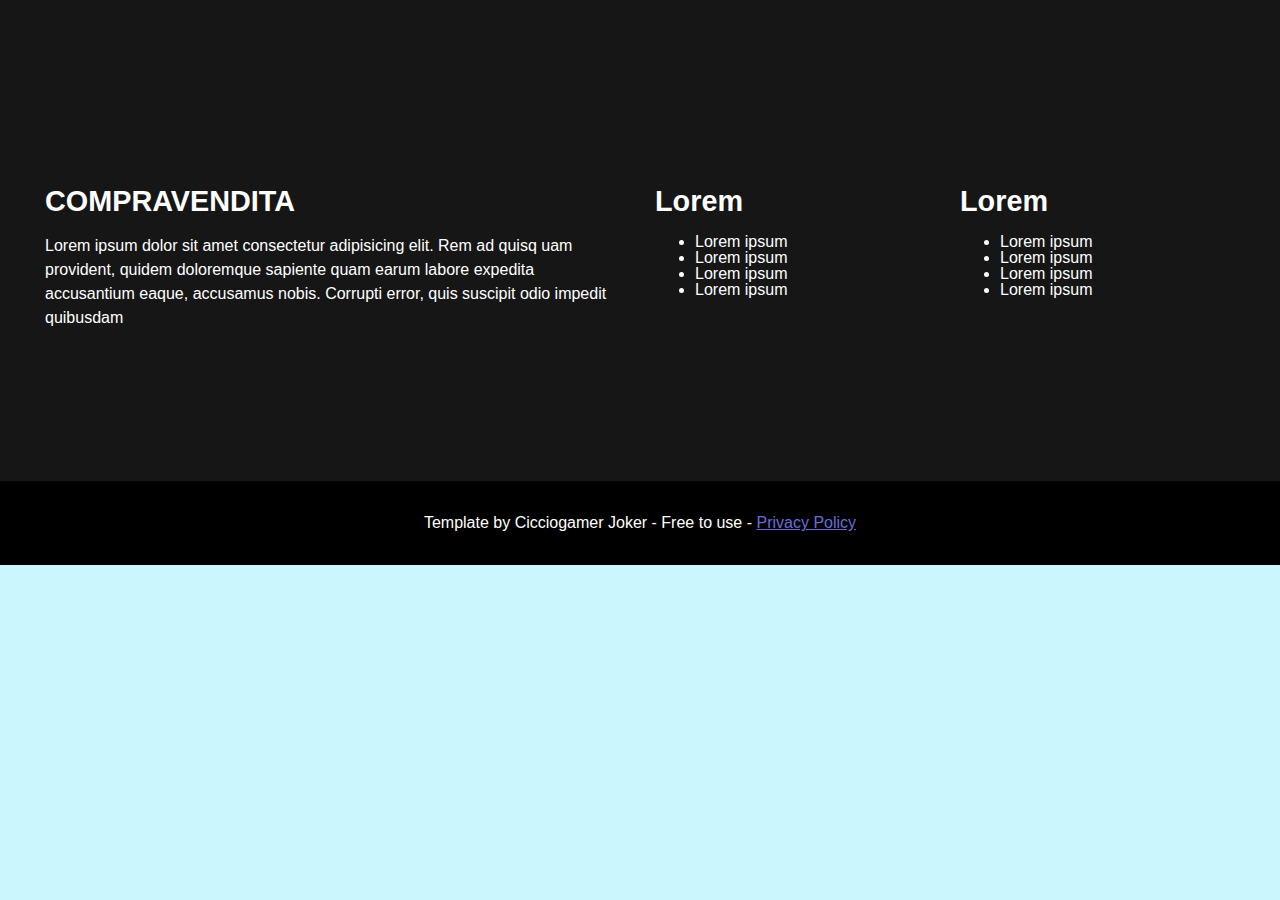
<file: footer.html>
<!DOCTYPE html>
<html lang="en">
<head>
    <meta charset="UTF-8">
    <meta http-equiv="X-UA-Compatible" content="IE=edge">
    <meta name="viewport" content="width=device-width, initial-scale=1.0">
    <link rel="stylesheet" href="style.css">
    <title>Footer</title>
</head>
<body>
    
    <footer class="footer pt-4 pb-4">
        <div class="grid">
            <div class="col-50 mt-2">
                <h3>COMPRAVENDITA</h3>
                <p>
                    Lorem ipsum dolor sit amet consectetur adipisicing elit. Rem ad quisq
                    uam provident, quidem doloremque sapiente quam earum labore expedita accusantium eaque, accusamus 
                    nobis. Corrupti error, quis suscipit odio impedit quibusdam
                </p>
            </div>
            <div class="col-25 mt-2">
                <h3>Lorem</h3>
                <ul>
                    <li>Lorem ipsum</li>
                    <li>Lorem ipsum</li>
                    <li>Lorem ipsum</li>
                    <li>Lorem ipsum</li>
                </ul>
            </div>
            <div class="col-25 mt-2">
                <h3>Lorem</h3>
                <ul>
                    <li>Lorem ipsum</li>
                    <li>Lorem ipsum</li>
                    <li>Lorem ipsum</li>
                    <li>Lorem ipsum</li>
                </ul>
            </div>
        </div>
    </footer>
    <p class="bottom-footer">
        Template by Cicciogamer Joker - Free to use - <a href="">Privacy Policy</a>
    </p>

</body>
</html>
</file>
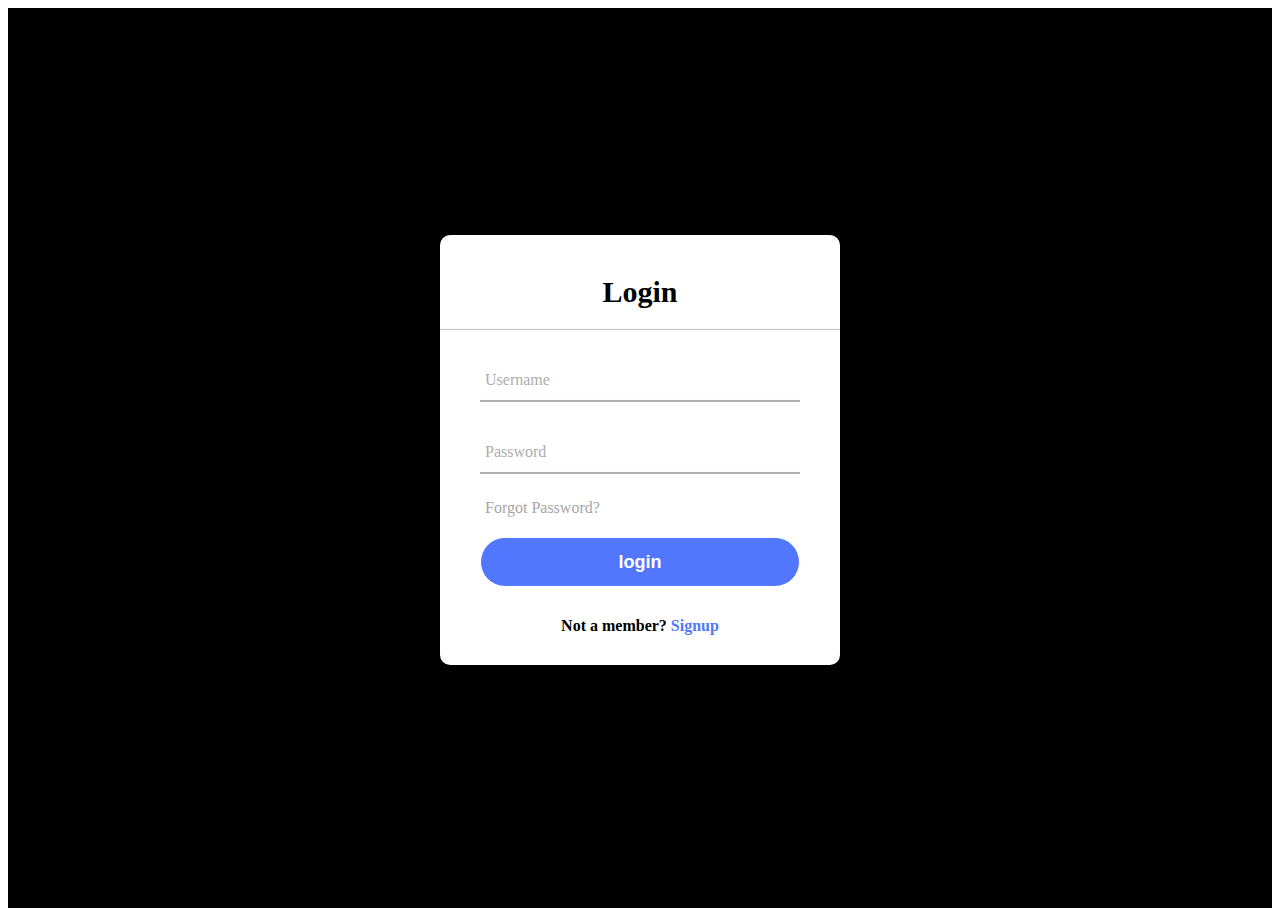
<file: login-form.html>
<!DOCTYPE html>
<html lang="en">

<head>
    <meta charset="UTF-8">
    <meta http-equiv="X-UA-Compatible" content="IE=edge">
    <meta name="viewport" content="width=device-width, initial-scale=1.0">
    <link rel="stylesheet" href="login.css">
    <link rel="stylesheet" href="more.css">
    <title>Login</title>
</head>

<body>

    <!-- CONTENT -->
    <section class="cover">
        <div class="center">
            <h1>Login</h1>
            <form action="utility/login.php" method="post">
                <div class="txt__field">
                    <input type="text" name="username" id="username" required>
                    <span></span>
                    <label>Username</label>
                </div>
                <div class="txt__field">
                    <input type="password" name="password" id="password" required>
                    <span></span>
                    <label>Password</label>
                </div>
                <div class="pass">Forgot Password?</div>
                <input type="submit" name="submit" value="login">
                <div class="signup__link">
                    Not a member? <a href="register-form.php">Signup</a>
                </div>
            </form>
        </div>
    </section>

</body>

</html>
</file>
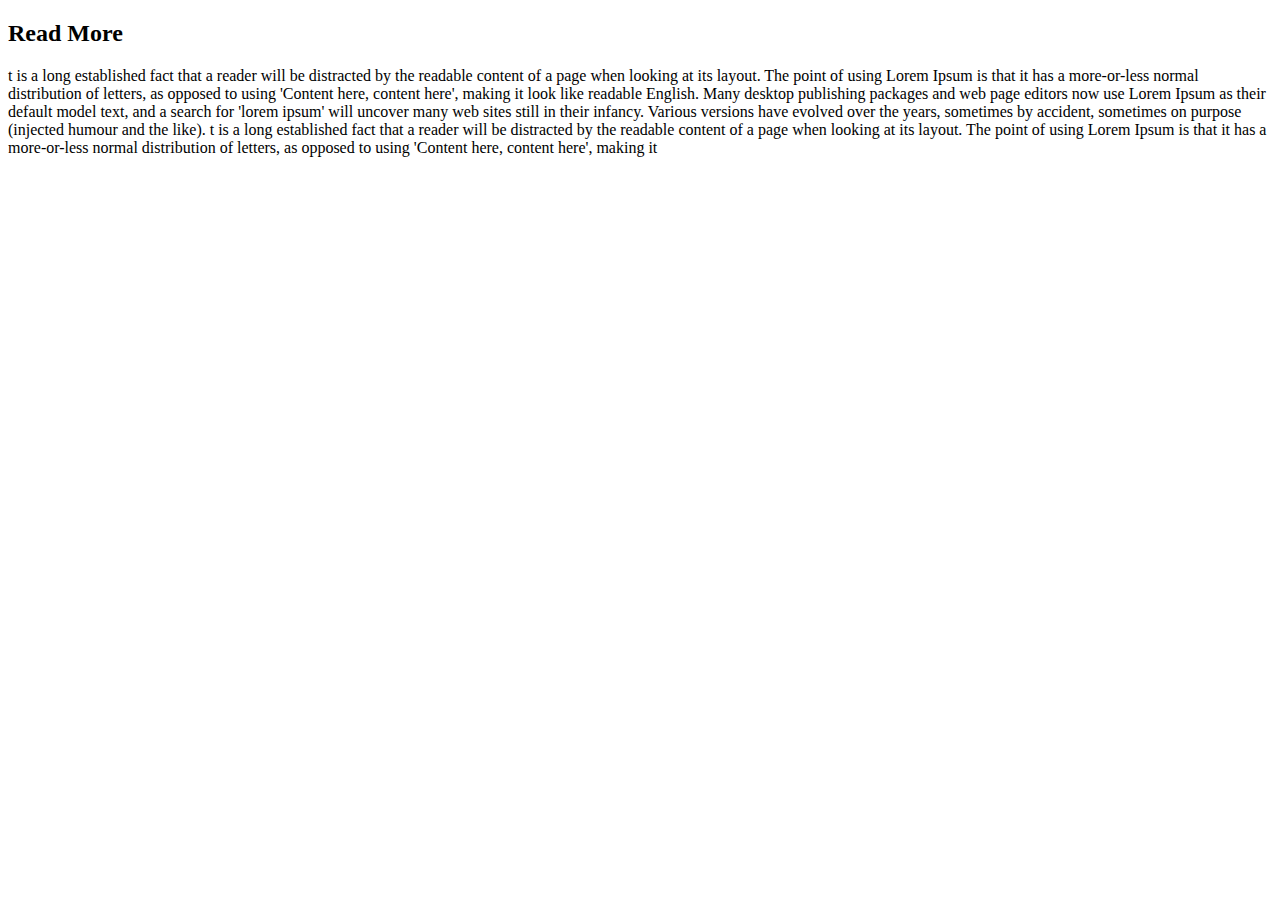
<file: more.html>
<!DOCTYPE html>
<html lang="en">
<head>
    <meta charset="UTF-8">
    <meta http-equiv="X-UA-Compatible" content="IE=edge">
    <meta name="viewport" content="width=device-width, initial-scale=1.0">
    <title>More...</title>
</head>
<body>
    
    <div class="cover hero">
        <div class="grid grid--center gm-1">
            <h2 class="text-title">Read More</h2>
            <p class="text-p">
                t is a long established fact that a reader will be distracted by the readable content of a page when looking at its layout. 
                The point of using Lorem Ipsum is that it has a more-or-less normal distribution of letters, as opposed to using 'Content here, content here',
                making it look like readable English. Many desktop publishing packages and web page editors now use Lorem Ipsum as their default model text, and a search for 
                'lorem ipsum' will uncover many web sites still in their infancy. Various versions have evolved over the years, sometimes by accident, sometimes on purpose 
                (injected humour and the like). t is a long established fact that a reader will be distracted by the readable content of a page when looking at its layout. 
                The point of using Lorem Ipsum is that it has a more-or-less normal distribution of letters, as opposed to using 'Content here, content here', making it
            </p>
        </div>
    </div>

</body>
</html>
</file>
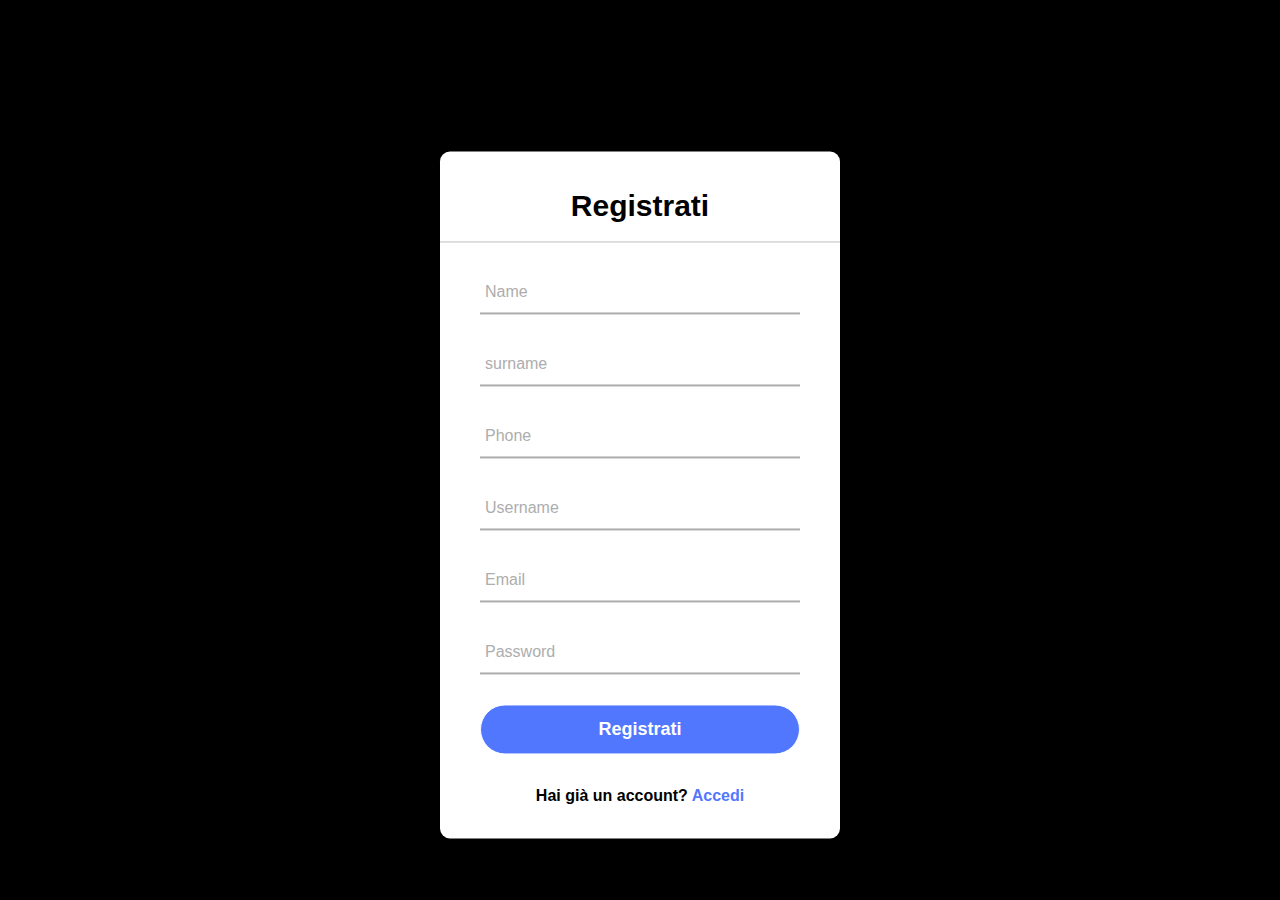
<file: register-form.html>
<!DOCTYPE html>
<html lang="en">
<head>
    <meta charset="UTF-8">
    <meta http-equiv="X-UA-Compatible" content="IE=edge">
    <meta name="viewport" content="width=device-width, initial-scale=1.0">
    <link rel="stylesheet" href="style.css">
    <link rel="stylesheet" href="register-form.css">
    <link rel="stylesheet" href="more.css">
    <title>Register</title>
</head>
<body>

    <section class="cover">
        <div class="center">
            <h1>Registrati</h1>
            <form action="utility/register.php" method="POST">   
                <div class="txt__field">
                    <input type="text" name="name" id="name" required>
                    <span></span>
                    <label for="name">Name</label>
                </div> 

                <div class="txt__field">
                    <input type="text" name="surname" id="surname" required>
                    <span></span>
                    <label for="surname">surname</label>
                </div>  

                <div class="txt__field">
                    <input type="text" name="phone" id="phone" required>
                    <span></span>
                    <label for="phone">Phone</label>
                </div>  

                <div class="txt__field">
                    <input type="text" name="username" id="username" required>
                    <span></span>
                    <label for="email">Username</label>
                </div>  

                <div class="txt__field">
                    <input type="email" name="email" id="email" required>
                    <span></span>
                    <label for="email">Email</label>
                </div>  

                <div class="txt__field">
                    <input type="password" name="password" id="password" required>
                    <span></span>
                    <label for="password">Password</label>
                </div>  

                <input type="submit" value="Registrati">

                <div class="signup__link">
                    <p>Hai già un account? <a href="login-form.php">Accedi</a></p>
                </div>
            </form>
        </div>
    </section>

</body>
</html>
</file>
<file: style.css>
/* --- Default --- */
:root {
    --menu-bg: #ccf6fd;
    --menu-bg-hover: #9ceffd;
    --menu-color: rgb(51, 51, 51);
}
  
body, html{ 
    font-family: 'Inter', sans-serif; 
    line-height: 1; 
    font-size: 16px; 
    margin: 0;
    padding: 0;
    background: var(--menu-bg);
}

a {text-decoration: none;}


/* --- Header --- */
.header{
    background: var(--menu-bg);
    position: fixed;
    top: 0; left: 0;
    z-index: 9999;
    width: 100%;
    padding: 10px 15px;
    border-bottom: 1px solid rgb(28, 12, 255);
}
.header__content {
    max-width: 1200px;
    width: 100%;
    display: flex;
    margin: 0 auto;
    justify-content: space-between;
}

.header__logo {font-size: 20px;}
.header__logo span {color: blue;}

.header__logo,
.header__profile {
    text-transform: uppercase;
    display: flex;
    align-items: center;
    color: var(--menu-color);
}

.header__menu {padding: 0; margin: 0;}
.header__menu li {display: inline-block;}
.header__menu li a {
    color: var(--menu-color);
    opacity: 0.8;
    display: block;
    padding: 16px;
    font-size: 16px;
}
.header__menu li a:hover {
    background: var(--menu-bg-hover);
    border-radius: 6px;
}

@media (max-width: 768px) {
    .header__menu {
        position: absolute;
        top: 60px;
        left: 0;
        background: var(--menu-bg);
        width: 100%;
        height: 100vh;
        height: 0vh;
        overflow: hidden;
        transition: all 0.4s cubic-bezier(.215, .61, .355, 1);
        text-align: center;
    }

    .header__menu li {width: 100%; border-bottom: 1px solid #444;}
    .header__menu li:hover {background: var(--menu-bg-hover);}
    .menu-open .header__menu {height: 100vh; padding: 3%;}

    .icon-hamburger {height: 50px; width: 40px; margin-left: 20px; padding-top: 5px;}
    .icon-hamburger span {
        height: 2px; 
        width: 30px; 
        background: var(--menu-color);
        position: relative;
        display: block;
        margin-top: 11px;
        transition: all 0.1s ubic-bezier(.215, .61, .355, 1);
    }

    .menu-open .icon-hamburger span:nth-child(1){transform: rotate(45deg) translateY(9px);}
    .menu-open .icon-hamburger span:nth-child(2){transform: rotate(-45deg) translateY(-9px);}    

    .header__profile {
        display: flex;
        justify-content: flex-end;
        width: 50%;
    }
}


/* --- Button Profile --- */
.button-small {
    font-size: 1rem;
    background: #6a6cd6;
    color: #fff;
    text-decoration: none;
    padding: 10px 20px;
    display: inline-block;
    border-radius: 5px;
    font-weight: 700;
}
.button-small:hover {
    background: #5351db;
    font-size: 18px;
}


/* --- Footer --- */
.footer {background: rgb(22, 22, 22); color: white;}
.bottom-footer {
    background: rgb(0, 0, 0);
    margin-top: 0;
    color: white;
    padding: 30px;
    text-align: center;
    margin-bottom: 0;
}
.bottom-footer a {text-decoration: underline; color: #6a6cd6;}


/* --- INDEX --- */
.hero {
    min-height: 100vh; 
    display: flex; 
    align-items: center;
}
.img-res {
    width: 100%; 
    height: auto; 
    vertical-align: middle;
}
.img-round{border-radius: 50%;}


/* --- REVIEW --- */
.client-review {margin: 0 30px;}

@media (max-width: 768px) {
    .client-review {margin: 50px 30px 0 30px;}
}


/* --- Button General --- */
.button {
    font-size: 1.2rem;
    text-transform: uppercase;
    background: #6a6cd6;
    color: white;
    text-decoration: none;
    padding: 15px 30px;
    display: inline-block;
    border-radius: 5px;
    font-weight: 700;
}
.button:hover {
    background: #5351db;
    font-size: 20px;
}


/* --- Grid --- */
.grid {
    margin: 0 auto;
    padding: 0 15px;
    max-width: 1250px;
    display: flex;
    flex-flow: row;
    flex-wrap: wrap;
}
.grid--center {justify-content: center;}


[class*='col-'] {position: relative; padding: 0 15px;}

.col-20 {width: 20%;}
.col-25 {width: 25%;}
.col-30 {width: 30%;}
.col-33 {width: 33.33%;}
.col-50 {width: 50%;}
.col-70 {width: 70%;}
.col-80 {width: 80%;}
.col-100 {width: 100%;}

@media (max-width: 768px) {
    [class*='col-'] {width: 100%;}
    .sma-20 {width: 20%;}
    .sma-25 {width: 25%;}
    .sma-33 {width: 33.33%;}
    .sma-50 {width: 50%;}
    .sma-100 {width: 100%;}
}
  

/* --- Helpers --- */
.mt-0 {margin-top: 0}
.mt-1 {margin-top: 10px}
.mt-2 {margin-top: 20px}
.mt-3 {margin-top: 40px}
.mt-4 {margin-top: 100px}

.mb-0 {margin-bottom: 0}
.mb-1 {margin-bottom: 10px}
.mb-2 {margin-bottom: 20px}
.mb-3 {margin-bottom: 40px}
.mb-4 {margin-bottom: 100px}

.p-0 {padding: 0}
.p-1 {padding: 10px}
.p-2 {padding: 20px}
.p-3 {padding: 40px}
.p-4 {padding: 100px}

.pt-1 {padding-top: 10px;}
.pt-3 {padding-top: 20px;}
.pt-3 {padding-top: 40px;}
.pt-4 {padding-top: 15vh;}

.pb-1 {padding-bottom: 10px;}
.pb-2 {padding-bottom: 20px;}
.pb-3 {padding-bottom: 40px;}
.pb-4 {padding-bottom: 15vh;}

.text-center {text-align: center;}
.text-right {text-align: right;}
.text-left {text-align: left;}

.text-review {background: rgb(126, 240, 255); color: black; padding: 10px; text-align: center;}

@media (max-width: 768px) {
    .sma-text-center {text-align: center;}
    .mr-1 {flex-flow: column-reverse;}
}

.relative {position: relative;}
.font-normal {font-weight: 400;}


/* ! Title System */
.t1 {font-size: 40px;}
h1, .text-1 {font-size: 3.6rem; margin-bottom: 1rem;}
h2, .text-2 {font-size: 2.2rem; margin-bottom:1rem; line-height: 1;}
h3, .text-3  {font-size: 1.8rem; margin-bottom:1rem; line-height: 1.2;}
h4, .text-4 {font-size: 1.5rem; margin-bottom:1rem; line-height: 1.2;}
p{font-size: 1rem; margin-bottom:1rem; line-height: 1.5;}



*,
*:before,
*:after {
  -webkit-box-sizing: border-box;
  -moz-box-sizing: border-box;
  box-sizing: border-box;
}
</file>
<file: login.css>
.center {
    color: white;
    position: absolute;
    top: 50%;
    left: 50%;
    transform: translate(-50%, -50%);
    width: 400px;
    background: white;
    border-radius: 10px;
    color: black;
}

.center h1 {
    text-align: center;
    padding: 20px 0 20px 0;
    border-bottom: 1px solid silver;
    font-weight: 600;
    font-size: 30px;
}

.center form {
    padding: 0 40px;
    box-sizing: border-box;
}

form .txt__field {
    position: relative;
    border-bottom: 2px solid #adadad;
    margin: 30px 0;
}

.txt__field input {
    width: 100%;
    padding: 0 5px;
    height: 40px;
    font-size: 16px;
    border: none;
    background: none;
    outline: none;
}

.txt__field label {
    position: absolute;
    top: 50%;
    left: 5px;
    color: #adadad;
    transform: translateY(-50%);
    font-size: 16px;
    pointer-events: none;
    transition: .5s;
}

.txt__field span::before {
    content: '';
    position: absolute;
    top: 40px;
    left: 0;
    width: 0%;
    height: 2px;
    background: #2691d9;
    transition: .5s;
}

.txt__field input:focus ~ label,
.txt__field input:valid ~ label {
    top: -5px;
    color: #2691d9;
}

.txt__field input:focus ~ span::before,
.txt__field input:valid ~ span::before {
    width: 100%;
}

.pass {
    margin: -5px 0 20px 5px;
    color: #a6a6a6;
    cursor: pointer;
}

.pass:hover {
    text-decoration: underline;
}

input[type="submit"] {
    width: 100%;
    height: 50px;
    border: 1px solid;
    background: rgb(82, 119, 255);
    border-radius: 25px;
    font-size: 18px;
    font-weight: 600;
    color: white;
    cursor: pointer;
    outline: none;
}

input[type="submit"]:hover {
    border-color: rgb(82, 119, 255);
    background: rgb(110, 40, 250);
    transition: .5s;
}

.signup__link {
    font-weight: 550;
    text-align: center;
    font-size: 16px;
    margin: 30px 0;
}

.signup__link a {
    color: rgb(82, 119, 255);
    text-decoration: none;
}

.signup__link a:hover {
    text-decoration: underline;
    color: rgb(110, 40, 250);
}
</file>
<file: more.css>
.cover {
    width: 100%;
    height: 100vh;
    background: black;
    background-size: cover;
    color: white;
}

.text-title {
    background: rgb(51, 51, 51);
    width: 100%;
    text-align: center;
    padding: 25px 0;
    margin: 0;
    text-transform: uppercase;
}

.text-p {
    margin: 0;
    background: rgb(101, 148, 250);
    padding: 40px;
    font-size: 16px;
}

@media (max-width: 768px) {
    .gm-1 {margin-top: 40px; padding: 0 20px;}
    .cover {height: 120vh;}
}
</file>
<file: register-form.css>
.center {
    color: white;
    position: absolute;
    top: 55%;
    left: 50%;
    transform: translate(-50%, -50%);
    width: 400px;
    background: white;
    border-radius: 10px;
    color: black;
}

.center h1 {
    text-align: center;
    padding: 20px 0 20px 0;
    border-bottom: 1px solid silver;
    font-weight: 600;
    font-size: 30px;
}

.center form {
    padding: 0 40px;
    box-sizing: border-box;
}

form .txt__field {
    position: relative;
    border-bottom: 2px solid #adadad;
    margin: 30px 0;
}

.txt__field input {
    width: 100%;
    padding: 0 5px;
    height: 40px;
    font-size: 16px;
    border: none;
    background: none;
    outline: none;
}

.txt__field label {
    position: absolute;
    top: 50%;
    left: 5px;
    color: #adadad;
    transform: translateY(-50%);
    font-size: 16px;
    pointer-events: none;
    transition: .5s;
}

.txt__field span::before {
    content: '';
    position: absolute;
    top: 40px;
    left: 0;
    width: 0%;
    height: 2px;
    background: #2691d9;
    transition: .5s;
}

.txt__field input:focus ~ label,
.txt__field input:valid ~ label {
    top: -5px;
    color: #2691d9;
}

.txt__field input:focus ~ span::before,
.txt__field input:valid ~ span::before {
    width: 100%;
}

.pass {
    margin: -5px 0 20px 5px;
    color: #a6a6a6;
    cursor: pointer;
}

.pass:hover {
    text-decoration: underline;
}

input[type="submit"] {
    width: 100%;
    height: 50px;
    border: 1px solid;
    background: rgb(82, 119, 255);
    border-radius: 25px;
    font-size: 18px;
    font-weight: 600;
    color: white;
    cursor: pointer;
    outline: none;
}

input[type="submit"]:hover {
    border-color: rgb(82, 119, 255);
    background: rgb(110, 40, 250);
    transition: .5s;
}

.signup__link {
    font-weight: 550;
    text-align: center;
    font-size: 16px;
    margin: 30px 0;
}

.signup__link a {
    color: rgb(82, 119, 255);
    text-decoration: none;
}

.signup__link a:hover {
    text-decoration: underline;
    color: rgb(110, 40, 250);
}
</file>
